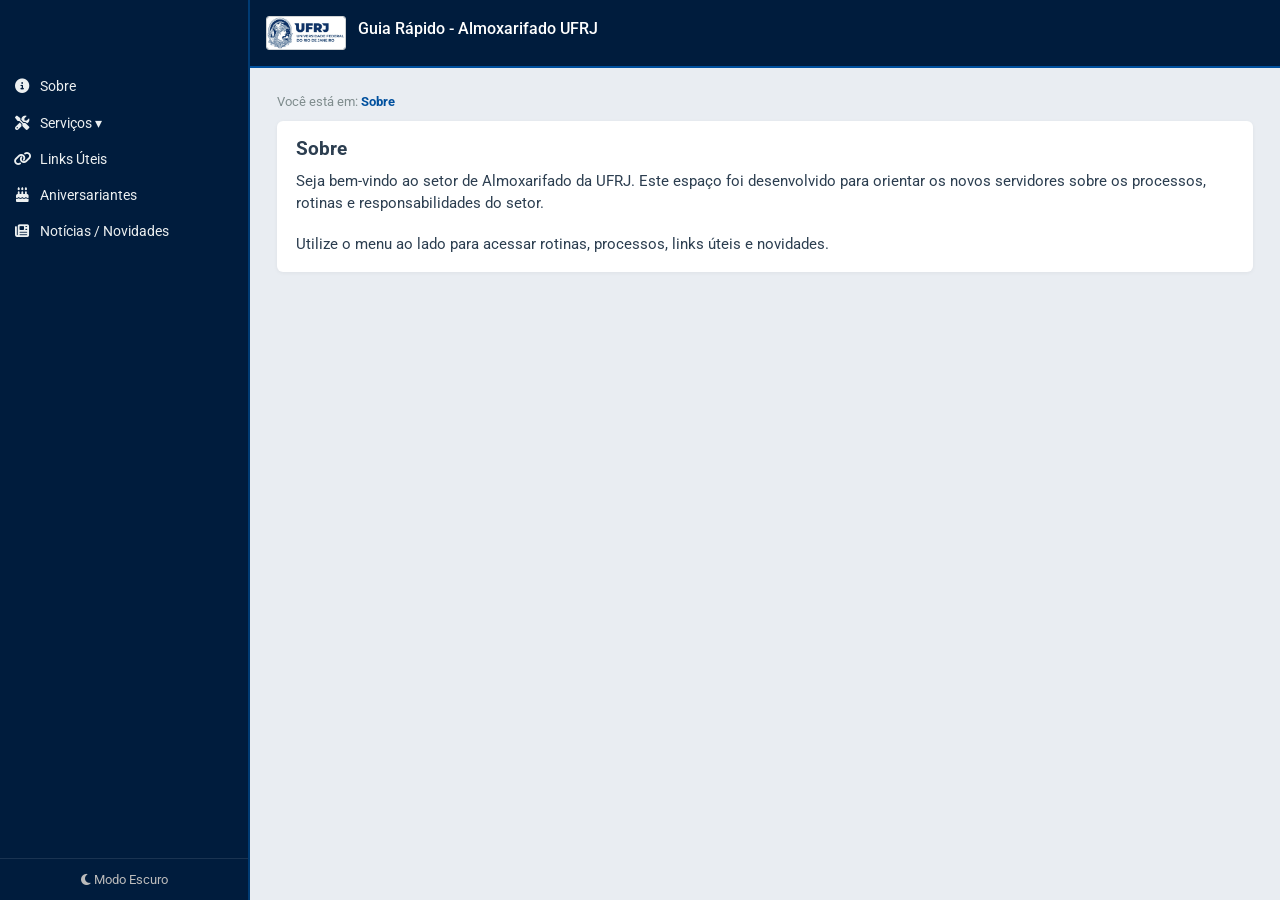
<file: teste.html>
<!-- Blog com submenus expansíveis via clique, estilo profissional e compacto -->
<!DOCTYPE html>
<html lang="pt-BR">

<head>
    <meta charset="UTF-8">
    <meta name="viewport" content="width=device-width, initial-scale=1.0">
    <title>Almoxarifado UFRJ - Guia</title>
    <link href="https://fonts.googleapis.com/css2?family=Roboto:wght@400;700&display=swap" rel="stylesheet">
    <link rel="stylesheet" href="https://cdnjs.cloudflare.com/ajax/libs/font-awesome/6.4.0/css/all.min.css"
        crossorigin="anonymous" referrerpolicy="no-referrer" />
    <style>
        * {
            margin: 0;
            padding: 0;
            box-sizing: border-box;
            font-family: 'Roboto', sans-serif;
        }

        body {
            display: flex;
            min-height: 100vh;
            background-color: #e9edf2;
            color: #2c3e50;
        }

        header {
            background-color: #001c3d;
            color: white;
            padding: 0.7rem 1rem;
            text-align: center;
            position: fixed;
            top: 0;
            left: 250px;
            right: 0;
            z-index: 1000;
            display: flex;
            align-items: center;
            justify-content: flex-start;
            gap: 0.75rem;
            border-bottom: 2px solid #00509e;
        }

        header img {
            height: 34px;
            border-radius: 3px;
        }

        header h1 {
            font-size: 1rem;
            font-weight: 500;
        }

        nav {
            width: 250px;
            background-color: #001c3d;
            padding-top: 4.3rem;
            position: fixed;
            top: 0;
            left: 0;
            bottom: 0;
            overflow-y: auto;
            display: flex;
            flex-direction: column;
            border-right: 2px solid #003b73;
        }

        nav a {
            color: #ecf0f1;
            text-decoration: none;
            padding: 0.6rem 0.9rem;
            display: block;
            font-size: 0.9rem;
            transition: background 0.2s, padding-left 0.2s, color 0.2s;
            cursor: pointer;
            white-space: nowrap;
            text-overflow: ellipsis;
            overflow: hidden;
        }

        nav a i {
            margin-right: 0.4rem;
            width: 16px;
            text-align: center;
        }

        nav a:hover {
            background-color: #003366;
            padding-left: 1.2rem;
        }

        nav .submenu,
        nav .subsubmenu {
            display: none;
            flex-direction: column;
        }

        nav .submenu a,
        nav .subsubmenu a {
            font-size: 0.85rem;
            padding-left: 1.6rem;
            background-color: #00264d;
            border-top: 1px solid rgba(255, 255, 255, 0.05);
        }

        nav .subsubmenu a {
            padding-left: 2rem;
            background-color: #003366;
        }

        nav .submenu a:hover,
        nav .subsubmenu a:hover {
            background-color: #004080;
        }

        .toggle-theme {
            margin-top: auto;
            padding: 0.8rem;
            text-align: center;
            font-size: 0.8rem;
            color: #bbb;
            cursor: pointer;
            border-top: 1px solid rgba(255, 255, 255, 0.1);
        }

        main {
            margin-left: 250px;
            margin-top: 70px;
            padding: 1.5rem 1.7rem;
            flex: 1;
            min-height: calc(100vh - 70px);
        }

        .breadcrumb {
            font-size: 0.8rem;
            color: #7f8c8d;
            margin-bottom: 0.75rem;
        }

        .breadcrumb span {
            color: #00509e;
            font-weight: 700;
        }

        section {
            display: none;
            background-color: #ffffff;
            border-radius: 6px;
            padding: 1rem 1.2rem;
            margin-bottom: 1rem;
            box-shadow: 0 1px 4px rgba(0, 0, 0, 0.05);
        }

        section.active {
            display: block;
            animation: fade 0.2s ease-in-out;
        }

        h1,
        h2 {
            margin-bottom: 0.6rem;
        }

        h2 {
            font-size: 1.2rem;
        }

        h3,
        h4,
        h5 {
            margin: 0.4rem 0;
        }

        p,
        li {
            font-size: 0.95rem;
            line-height: 1.4rem;
        }

        ul {
            margin-left: 1.2rem;
            margin-top: 0.4rem;
        }

        img {
            max-width: 100%;
            height: auto;
            margin: 0.3rem 0;
            border-radius: 4px;
            border: 1px solid #d0d3d4;
        }

        a {
            color: #00509e;
        }

        a:hover {
            text-decoration: underline;
        }

        @keyframes fade {
            from {
                opacity: 0;
                transform: translateY(4px);
            }

            to {
                opacity: 1;
                transform: translateY(0);
            }
        }

        /* Modo escuro: só na área de conteúdo */
        .dark-mode main {
            background-color: #111827;
        }

        .dark-mode main section {
            background-color: #1f2937;
            color: #e5e7eb;
            box-shadow: none;
            border: 1px solid #374151;
        }

        .dark-mode main a {
            color: #60a5fa;
        }

        .dark-mode img {
            border-color: #4b5563;
        }

        /* Popup de aniversariantes */
        .birthday-popup {
            position: fixed;
            bottom: 20px;
            right: 20px;
            background: linear-gradient(135deg, #001c3d, #004080);
            color: #fff;
            padding: 10px 16px;
            border-radius: 10px;
            box-shadow: 0 4px 14px rgba(0, 0, 0, 0.4);
            font-size: 0.9rem;
            z-index: 2000;
            display: none;
            min-width: 220px;
        }

        .birthday-popup strong {
            display: block;
            font-size: 0.95rem;
            margin-bottom: 3px;
        }

        .birthday-popup span {
            font-size: 0.85rem;
            opacity: 0.9;
        }

        @media (max-width: 768px) {
            nav {
                width: 210px;
            }

            header {
                left: 210px;
            }

            main {
                margin-left: 210px;
                padding: 1rem;
            }

            .birthday-popup {
                right: 10px;
                left: 10px;
            }
        }
    </style>
</head>

<body>
    <nav>
        <a onclick="showTab('sobre')"><i class="fas fa-info-circle"></i> Sobre</a>

        

        

        <div class="has-submenu">
            <a onclick="toggleSubmenu('servicos')"><i class="fas fa-tools"></i> Serviços ▾</a>
            <div id="servicos" class="submenu">

                <div class="has-subsubmenu">
                    <a onclick="toggleSubmenu('rotina')">Rotina Diária ▸</a>
                    <div id="rotina" class="subsubmenu">
                        <a onclick="showTab('Tarefas_Diarias')">Checklist Diário</a>
                        <a onclick="showTab('Recebimento_Material')">Recebimento de Material</a>
                    </div>
                </div>

                <div class="has-subsubmenu">
                    <a onclick="toggleSubmenu('estoque')">Controle de Estoque ▸</a>
                    <div id="estoque" class="subsubmenu">
                        <a onclick="showTab('Entrada_Materiais')">Entrada de Materiais</a>
                        <a onclick="showTab('Saida')">Saída de Materiais</a>
                        <a onclick="showTab('Inventario')">Gerar Inventário</a>
                    </div>
                </div>

                <div class="has-subsubmenu">
                    <a onclick="toggleSubmenu('Processos')"> Processos ▸</a>
                    <div id="Processos" class="subsubmenu">
                        <a onclick="showTab('Iniciar_Processo')">Iniciar Processo</a>
                        <a onclick="showTab('Processo_Licitacao')">Processo de Licitação</a>
                        <a onclick="showTab('Processo_Pagamento')">Processo de Pagamento</a>
                        <a onclick="showTab('Processo_Tombamento')">Processo de Tombamento</a>
                        <a onclick="showTab('Processo_Filho')">Processo Filho</a>
                        <a onclick="showTab('Processo_Reparo_Manutencao')">Processo de Reparo e Manutenção</a>
                        <a onclick="showTab('Atestado_Capacidade_tecnica')">Atestado de Capacidade Técnica</a>
                    </div>
                </div>

                <div class="has-subsubmenu">
                    <a onclick="toggleSubmenu('patrimonio')">Controle de Patrimônio ▸</a>
                    <div id="patrimonio" class="subsubmenu">
                        <a onclick="showTab('patrimonio1')">Registro de Bens</a>
                        <a onclick="showTab('patrimonio2')">Movimentação</a>
                    </div>
                </div>

                <div class="has-subsubmenu">
                    <a onclick="toggleSubmenu('pagamento')">A definir ▸</a>
                    <div id="pagamento" class="subsubmenu">
                        <a onclick="showTab('pagamento1')">Abertura</a>
                        <a onclick="showTab('pagamento2')">Documentação</a>
                    </div>
                </div>
            </div>
        </div>

        <a onclick="showTab('links')"><i class="fas fa-link"></i> Links Úteis</a>

          <!-- Novo item direto para aniversariantes -->
        <a onclick="mostrarAniversariantesDoMes()"><i class="fas fa-cake-candles"></i> Aniversariantes</a>

        <a onclick="showTab('noticias')"><i class="fas fa-newspaper"></i> Notícias / Novidades</a>
        
        <div class="toggle-theme" onclick="toggleTheme()">
            <i class="fas fa-moon"></i> Modo Escuro
        </div>
    </nav>

    <header>
        <img src="Imagens/ufrj.jpeg" alt="ufrjLogo">
        <h1>Guia Rápido - Almoxarifado UFRJ</h1>
    </header>

    <main>
        <div class="breadcrumb">
            Você está em: <span>Sobre</span>
        </div>

        <!-- SOBRE (sem lista de aniversariantes agora) -->
        <section id="sobre" class="active">
            <h2>Sobre</h2>
            <p>Seja bem-vindo ao setor de Almoxarifado da UFRJ. Este espaço foi desenvolvido para orientar os novos
                servidores
                sobre os processos, rotinas e responsabilidades do setor.</p>
            <br>
            <p>Utilize o menu ao lado para acessar rotinas, processos, links úteis e novidades.</p>
        </section>

        <!-- NOTÍCIAS / NOVIDADES -->
        <section id="noticias">
            <h2>Notícias e Novidades</h2>
            <p>Espaço reservado para comunicados, atualizações e novidades do setor de Almoxarifado.</p>
            <ul>
                <li>Exemplo: Atualização do procedimento de recebimento a partir de janeiro.</li>
                <li>Exemplo: Novo modelo de planilha para inventário em teste.</li>
            </ul>
        </section>

        <!-- CHECKLIST DIÁRIO -->
        <section id="Tarefas_Diarias">
            <h2>Checklist Diário</h2>
            <ul>
                <li>
                    Verificar os Emails -
                    <a href="https://email.ufrj.br/rc/?_task=mail&_mbox=INBOX" target="_blank">E-mail</a>
                </li>
                <li>
                    Atualizar as Planilhas -
                    <a href="https://drive.google.com/drive/folders/1KpVIeuMPTpZwL4d4lKICxONLogiuhhIL" target="_blank">
                        Drive Almoxarifado
                    </a>
                </li>
            </ul>
        </section>

        <!-- RECEBIMENTO DE MATERIAL -->
        <section id="Recebimento_Material">
            <h2>Recebimento de materiais</h2>
            <p>
                Após o término da licitação o processo é encaminhado a DGEMM, que solicitará à PR3 indicação de recurso
                e
                emissão de empenho. Emitido o empenho, uma cópia será encaminhada para a empresa tomar ciência e
                entregar
                o material no almoxarifado.
                Almoxarifado recebe o material, confere e inclui a nota fiscal com os dados necessários no SisUfrj. A
                partir desse momento, o material de consumo/expediente poderá ser entregue as unidades solicitantes da
                Administração Central.
            </p>
        </section>

        <!-- ENTRADA MATERIAIS -->
        <section id="Entrada_Materiais">
            <h2>Entrada de Materiais</h2>
            <p>Registro no sistema de uma nova NOTA FISCAL</p>
            <br>
            <ul>
                <li>
                    <h2>Cadastrando a Nota Fiscal</h2>
                    <img src="Imagens/Cadastrar_nota_fiscal/Primeiro_passo.jpeg" alt="TelaInicial">
                </li>
                <br>
                <li>
                    <h2>Selecione o tipo:</h2>
                    <p>Observação: Sempre será Extra-Orçamentária!</p>
                    <img src="Imagens/Cadastrar_nota_fiscal/SegundoPasso.jpeg" alt="TelaSeguinte">
                </li>
                <br>
                <li>
                    <h2>Com o auxilio da nota fiscal preencha as informações abaixo corretamente:</h2>
                    <img src="Imagens/Cadastrar_nota_fiscal/Tela_cadastro.jpeg" alt="TelaCadastro">
                </li>
                <br>
                <li>
                    <h2>Suas informações devem ficar mais ou menos assim:</h2>
                    <img src="Imagens/Cadastrar_nota_fiscal/exemplo.jpeg" alt="exemplo">
                </li>
                <br>
                <li>
                    <h2>Preencha a tela seguinte com as informações da NOTA FISCAL:</h2>
                    <h5>Obs: DATA DE VALIDADE E DATA DE GARANTIA NÃO precisam ser preenchidas!</h5>
                    <img src="Imagens/Cadastrar_nota_fiscal/incluir_valorequantidade.png" alt="TelaValor">
                </li>
                <br>
                <li>
                    <h2>Após preencher VERIFIQUE as informações e caso necessite CORRIJA:</h2>
                    <h5>Estando tudo certo, pode continuar!</h5>
                    <img src="Imagens/Cadastrar_nota_fiscal/tela_posinformacoesnota.jpeg" alt="tela_PosInformacoesNota">
                </li>
                <li>
                    <h4>Agora é só confirmar e imprimir!</h4>
                </li>
            </ul>
        </section>

        <!-- SAÍDA -->
        <section id="Saida">
            <h2>Saída e Baixa</h2>
            <p>A saída de material ocorre no SISU (Links úteis), segue o passo a passo para realizar a saída de
                material.</p>
            <br>
            <ul>
                <li>
                    <h2>Essa é sua tela inicial após realizar o login:</h2>
                </li>
                <br>
                <img src="Imagens/Saida_de_materiais/Teladelogin.jpg" alt="Teladelogin">
                <br>
                <li>
                    <h2>Após realizar login, essa será a tela inicial:</h2>
                </li>
                <br>
                <img src="Imagens/Saida_de_materiais/Menu_inicial.jpeg" alt="Menu Inicial">
                <br>
                <li>
                    <h2>Selecione a parte de estoque e depois 'Registrar Saida':</h2>
                </li>
                <br>
                <img src="Imagens/Saida_de_materiais/Menu_Estoque.jpeg" alt="Menu estoque">
                <br>
                <li>
                    <h2>Aqui você seleciona os materiais:</h2>
                </li>
                <br>
                <img src="Imagens/Saida_de_materiais/Registro_de_saida.jpeg" alt="Registrodesaida">
                <br>
                <li>
                    <h2>Digite o item que será dado a baixa e clique em adicionar. Segue exemplo abaixo:</h2>
                </li>
                <br>
                <img src="Imagens/Saida_de_materiais/Exemplodebaixa.jpeg" alt="Exemplodebaixa">
                <br>
                <li>
                    <h2>Após adicionar iremos dizer o tipo de saida:</h2>
                </li>
                <br>
                <h3>Na maioria dos casos o "Tipo de Saída" será "Saída"</h3>
                <br>
                <img src="Imagens/Saida_de_materiais/Registro_de_saida1.jpeg" alt="Registrodesaida1">
                <br>
                <li>
                    <h2>Selecionando o Destino:</h2>
                </li>
                <br>
                <img src="Imagens/Saida_de_materiais/Selecionando_Destino.jpeg" alt="SelecionandoDestino">
                <br>
                <li>
                    <h2>Agora é só finalizar! </h2>
                </li>
                <br>
                <img src="Imagens/Saida_de_materiais/FinalizandoBaixa.jpeg" alt="FinalizandoBaixa">
                <br>
                <li>
                    <h2>Depois de realizar a baixa, essa é a sua tela final:</h2>
                </li>
                <br>
                <img src="Imagens/Saida_de_materiais/fimSaida.jpeg" alt="fimSaida">
                <br>
                <h3> Agora é só imprimir DUAS cópias do arquivo e carimbar para assintaura!</h3>
            </ul>
            <br>
        </section>

        <!-- INVENTÁRIO -->
        <section id="Inventario">
            <h2>Para gerar um relatório dos itens que constam em estoque</h2>
            <ul>
                <li>
                    <h2>Primeiro vamos selecionar a aba "Relatório" e depois "Inventário":</h2>
                </li>
                <br>
                <img src="Imagens/Relatorio_estoque/Inicio.jpeg" alt="Inicio">
                <br>
                <li>
                    <h2>Para gerar o relatório selecione 'Excel'... </h2>
                </li>
                <br>
                <img src="Imagens/Relatorio_estoque/gerando_relatorio.jpeg" alt="gerando_relatorio">
                <br>
                <li>
                    <h2>Exemplo de como deve ficar a imagem:</h2>
                </li>
                <br>
                <img src="Imagens/Relatorio_estoque/relatorio_completo.jpeg" alt="relatorio_completo">
                <br>
                <li>
                    <h2>Após gerar o relatório essa é a sua tela:</h2>
                </li>
                <br>
                <img src="Imagens/Relatorio_estoque/resultado_final.png" alt="resultado_final">
                <br>
            </ul>
        </section>

        <!-- INICIAR PROCESSO -->
        <section id="Iniciar_Processo">
            <h1>Como Iniciar um Processo:</h1>
            <h4>Esse tópico serve para QUALQUER processo.</h4>
            <br>
            <ul>
                <li>
                    <h2>Essa é a tela inicial, clique em iniciar o processo:</h2>
                    <img src="Imagens/Abrir_processo/Iniciando_o_processo.jpeg" alt="iniciandoProcesso">
                </li>
                <br>
                <li>
                    <h2>Selecione o tipo de processo:</h2>
                    <img src="Imagens/Abrir_processo/Escolhendo_tipo_de_processo.jpeg" alt="EscolhaProcesso">
                </li>
                <br>
                <li>
                    <h2>Essa será a sua tela seguinte, não alterar o 'Automático' e SEMPRE será 'Público':</h2>
                    <img src="Imagens/Abrir_processo/publico_salvar.jpeg" alt="encerramento">
                </li>
                <br>
                <h4>Pronto! você abriu o seu processo!</h4>
            </ul>
        </section>

        <!-- ATESTADO CAPACIDADE TÉCNICA -->
        <section id="Atestado_Capacidade_tecnica">
            <h2>Atestado de Capacidade Técnica</h2>
            <p>Introdução do que se trata</p>
            <ul>
                <li>
                    <h2>Inicie um novo processo:</h2>
                    <img src="Imagens/Abrir_processo/Iniciando_o_processo.jpeg" alt="iniciandoProcesso">
                </li>
                <br>
                <li>
                    <h2>Selecione o tipo de processo, abaixo contém um processo para seguir como base:</h2>
                    <p>Lembre-se de ALTERAR as informações</p>
                    <img src="Imagens/Atestado_de_capacidade_Tecnica/processo_exemplo.jpeg" alt="processo_exemplo">
                </li>
                <br>
                <li>
                    <h2>Adicionar documentos:</h2>
                    <p>Lembre-se: todo PDF ou documento que você baixou entra como documento EXTERNO!</p>
                    <br>
                    <h3>Essa é a ordem que os documentos devem estar, se houver ATA de registro de preço substituir o
                        relatório de dispensa!</h3>
                    <img src="Imagens/Atestado_de_capacidade_Tecnica/Ordem_dos_documentos.jpeg"
                        alt="ordem dos documentos">
                </li>
            </ul>
        </section>

        <!-- PROCESSO FILHO -->
        <section id="Processo_Filho">
            <h2>Aprovação</h2>
            <p>Fluxo de aprovação de requisicao pelo responsável da unidade.</p>
        </section>

        <!-- PROCESSO PAGAMENTO -->
        <section id="Processo_Pagamento">
            <h2>Processo de Pagamento</h2>
            <p>Fluxo de pagamento da unidade.</p>
        </section>

        <!-- PROCESSO TOMBAMENTO -->
        <section id="Processo_Tombamento">
            <h2>Processo de Tombamento</h2>
            <p>Fluxo de tombamento de bens permanentes.</p>
        </section>

        <!-- PROCESSO LICITAÇÃO -->
        <section id="Processo_Licitacao">
            <h1>Processo de Licitação</h1>
            <h4>Esse tópico segue a mesma base de abertura de processo.</h4>
            <br>
            <ul>
                <li>
                    <h3>Essa é a tela inicial, clique em iniciar o processo:</h3>
                </li>
                <br>
                <img src="Imagens/Abrir_processo/Iniciando_o_processo.jpeg" alt="iniciandoProcesso">
                <br>
                <li>
                    <h3>Selecione o tipo de processo:</h3>
                </li>
                <br>
                <img src="Imagens/Abrir_processo/Escolhendo_tipo_de_processo.jpeg" alt="EscolhaProcesso">
                <br>
                <li>
                    <h3>Essa será a sua tela seguinte, Processos de Licitação não são públicos: escolha 'Sigiloso' ou
                        'Restrito':</h3>
                </li>
                <br>
                <img src="Imagens/Processo_licitacao/escolha_do_processo.jpeg" alt="encerramento">
                <br>
                <li>
                    <h2>Continua...</h2>
                </li>
            </ul>
        </section>

        <!-- PROCESSO REPARO/MANUTENÇÃO -->
        <section id="Processo_Reparo_Manutencao">
            <h2>Movimentação</h2>
            <p>Transferência e baixa de bens permanentes.</p>
        </section>

        <!-- PAGAMENTO 1 -->
        <section id="pagamento1">
            <h2>Abertura</h2>
            <p>Iniciar Processo_Filho no sistema, definindo tipo e acesso público.</p>
        </section>

        <!-- PAGAMENTO 2 -->
        <section id="pagamento2">
            <h2>Documentação</h2>
            <p>Ordem dos anexos obrigatórios no processo e uso de modelos.</p>
        </section>

        <!-- LINKS ÚTEIS -->
        <section id="links">
            <h2>Links Úteis</h2>
            <ul>
                <li><a href="https://email.ufrj.br/rc/?_task=mail&_mbox=INBOX" target="_blank">E-mail</a></li>
                <li><a href="https://sei.ufrj.br/sip/login.php?sigla_orgao_sistema=UFRJ&sigla_sistema=SEI"
                        target="_blank">Sei</a></li>
                <li><a href="https://sisufrj.ufrj.br/sipac/" target="_blank">SisUFRJ</a></li>
                <li><a href="https://pr6.nuvem.ufrj.br/apps/files/?dir=/DGEMM-CGLIC-SGG&fileid=1312307"
                        target="_blank">Nuvem</a></li>
                <li><a href="https://drive.google.com/drive/folders/1KpVIeuMPTpZwL4d4lKICxONLogiuhhIL"
                        target="_blank">Drive</a></li>
            </ul>
        </section>
    </main>

    <!-- Popup aniversariantes -->
    <div id="birthday-popup" class="birthday-popup">
        <strong>🎉 Aniversariantes</strong>
        <span id="birthday-popup-text">Nenhum aniversariante encontrado.</span>
    </div>

    <script>
        // ================================
        // LISTA DE ANIVERSARIANTES (APENAS NO CÓDIGO)
        // ================================
        // Você só precisa editar essa parte para manter tudo atualizado.
        const aniversariantesPorMes = {
            1: [ { nome: "Walmir", dia: 15 }, { nome: "Delson", dia: 17 }, { nome: "Farlei", dia: 24 } ],
            2: [ { nome: "Marcia", dia: 8 } ],
            4: [ { nome: "Osvaldo", dia: 6 }, { nome: "Carlos Eduardo", dia: 22 } ],
            5: [ { nome: "Philipe", dia: 12 }, {nome: "Carlos Augusto", dia: 29} ],
            6: [ { nome: "Fletcher", dia: 22 }, { nome: "Washington", dia: 24 }, { nome: "Alexandre", dia: 26 } ],
            7: [ { nome: "Vladimir", dia: 4 } ],
            8: [ { nome: "Hedes", dia: 26 } ],
            10: [{ nome: "Flávio", dia: 9 }, { nome: "Marquinhos", dia: 25 }],
            11: [ { nome: "Diogo", dia: 23 } ]
            // Adicione outros meses se precisar:
            // 12: [ { nome: "Fulano", dia: 25 }, ... ]
        };

        // Gera lista "plana" a partir do agrupado por mês
        const aniversariantes = Object.entries(aniversariantesPorMes).flatMap(([mes, lista]) =>
            lista.map(pessoa => ({
                nome: pessoa.nome,
                dia: pessoa.dia,
                mes: Number(mes)
            }))
        );

        function getAniversariantesDeHoje() {
            const hoje = new Date();
            const dia = hoje.getDate();
            const mes = hoje.getMonth() + 1; // Janeiro = 0 -> +1

            return aniversariantes.filter(a => a.dia === dia && a.mes === mes);
        }

        function getAniversariantesDoMesAtual() {
            const hoje = new Date();
            const mes = hoje.getMonth() + 1;
            return aniversariantes.filter(a => a.mes === mes);
        }

        function mostrarPopupAniversariantes(texto, falar = false) {
            const pop = document.getElementById('birthday-popup');
            const span = document.getElementById('birthday-popup-text');
            if (!pop || !span) return;

            span.textContent = texto;
            pop.style.display = 'block';

            if (falar && 'speechSynthesis' in window) {
                const msg = new SpeechSynthesisUtterance(texto);
                msg.lang = 'pt-BR';
                speechSynthesis.speak(msg);
            }

            setTimeout(() => {
                pop.style.display = 'none';
            }, 8000);
        }

        function mostrarAniversariantesDoMes() {
            const lista = getAniversariantesDoMesAtual();
            if (lista.length === 0) {
                mostrarPopupAniversariantes('Não há aniversariantes cadastrados para este mês.');
                return;
            }
            const nomes = lista.map(a => `${a.nome} - dia ${a.dia}`).join('; ');
            mostrarPopupAniversariantes(`Aniversariantes deste mês: ${nomes}`);
        }

        function showTab(id) {
            document.querySelectorAll('main section').forEach(sec => sec.classList.remove('active'));
            const target = document.getElementById(id);
            if (target) {
                target.classList.add('active');
                const crumb = document.querySelector('.breadcrumb span');
                if (crumb) {
                    crumb.textContent = id.replace(/_/g, ' ');
                }
                window.scrollTo({ top: 0, behavior: 'smooth' });
            }
        }

        function toggleTheme() {
            document.body.classList.toggle('dark-mode');
        }

        function toggleSubmenu(id) {
            const el = document.getElementById(id);
            if (!el) return;

            const isOpen = el.style.display === 'flex' || el.style.display === 'block';
            const container = el.parentElement.parentElement;

            container.querySelectorAll('.submenu, .subsubmenu').forEach(menu => {
                if (menu !== el) {
                    menu.style.display = 'none';
                }
            });

            if (isOpen) {
                el.style.display = 'none';
            } else {
                el.style.display = 'flex';
                el.style.flexDirection = 'column';
            }
        }

        // Ao carregar, verifica se hoje tem aniversariante
        window.addEventListener('load', () => {
            setTimeout(() => {
                const hoje = getAniversariantesDeHoje();
                if (hoje.length === 0) return;

                let texto;
                if (hoje.length === 1) {
                    texto = `Parabéns, ${hoje[0].nome}, pelo seu aniversário de hoje! 🎂`;
                } else {
                    const nomes = hoje.map(a => a.nome).join(', ');
                    texto = `Parabéns aos aniversariantes de hoje: ${nomes}! 🎂`;
                }

                mostrarPopupAniversariantes(texto, true);
            }, 2000);
        });
    </script>
</body>

</html>
</file>
